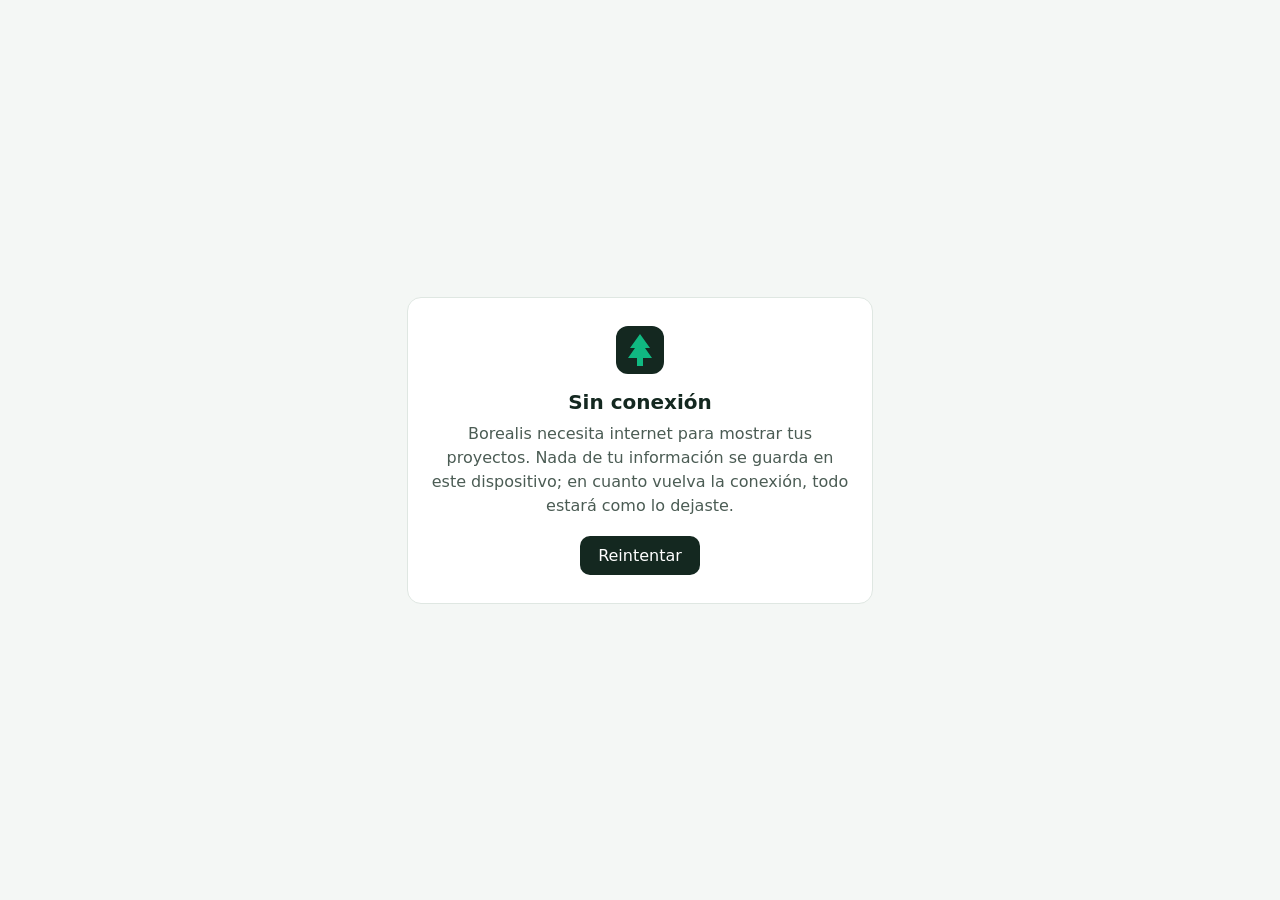
<file: public/offline.html>
<!doctype html>
<html lang="es">
<head>
<meta charset="utf-8">
<meta name="viewport" content="width=device-width, initial-scale=1">
<meta name="theme-color" content="#142820">
<title>Sin conexión · Borealis</title>
<style>
  :root { color-scheme: light dark; }
  body { margin: 0; min-height: 100vh; display: grid; place-items: center; font-family: system-ui, -apple-system, "Segoe UI", Roboto, sans-serif; background: #F4F7F5; color: #142820; padding: 16px; box-sizing: border-box; }
  .box { max-width: 420px; text-align: center; background: #fff; border: 1px solid #dfe7e2; border-radius: 14px; padding: 28px 22px; }
  h1 { font-size: 20px; margin: 12px 0 8px; }
  p { margin: 0 0 18px; color: #4b5c54; line-height: 1.5; }
  button { font: inherit; background: #142820; color: #fff; border: 0; border-radius: 10px; padding: 10px 18px; cursor: pointer; }
  @media (prefers-color-scheme: dark) { body { background: #0e1a15; color: #e8f0ec; } .box { background: #15241d; border-color: #24392f; } p { color: #a9bcb2; } button { background: #10B981; color: #0e1a15; } }
</style>
</head>
<body>
<div class="box">
  <svg width="48" height="48" viewBox="0 0 24 24" aria-hidden="true"><rect width="24" height="24" rx="6" fill="#142820"/><path d="M12 4 7 11h2.5L6 16h4.5v4h3v-4H18l-3.5-5H17z" fill="#10B981"/></svg>
  <h1>Sin conexión</h1>
  <p>Borealis necesita internet para mostrar tus proyectos. Nada de tu información se guarda en este dispositivo; en cuanto vuelva la conexión, todo estará como lo dejaste.</p>
  <button type="button" onclick="location.reload()">Reintentar</button>
</div>
</body>
</html>
</file>
